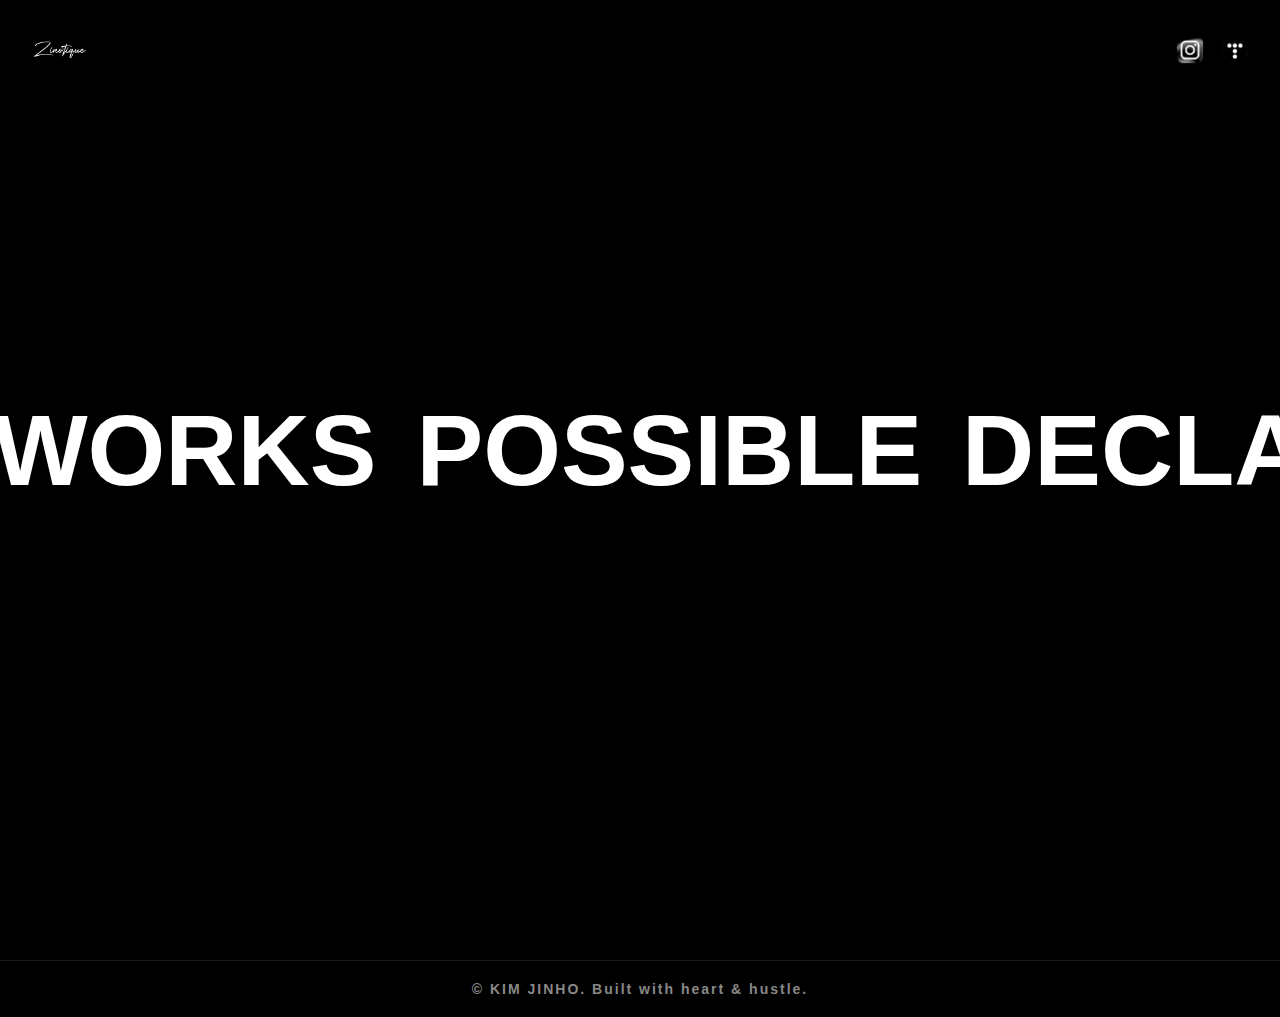
<file: index.html>
<!DOCTYPE html>
<html lang="ko">
<head>
<meta charset="UTF-8">
<meta name="viewport" content="width=device-width, initial-scale=1.0">
<meta http-equiv="Cache-Control" content="no-cache, no-store, must-revalidate" />
<meta http-equiv="Pragma" content="no-cache" />
<meta http-equiv="Expires" content="0" />
<title>Document</title>
<style>
*{margin:0;padding:0;box-sizing:border-box;}
body{background-color:black;color:white;font-family:sans-serif;}
.main-header{display:flex;justify-content:space-between;align-items:center;padding:20px 30px;position:absolute;top:0;left:0;width:100%;}
.logo{height:60px;}
.icon-area{display:flex;gap:15px;}
.icon{height:30px;width:30px;}
.menu-area{display:flex;justify-content:center;align-items:center;height:100vh;}
.menu-list{display:flex;gap:40px;list-style:none;padding:0;margin:0;}
.menu-list li a{color:white;text-decoration:none;font-size:100px;font-weight:700;transition:opacity 0.3s;}
.menu-list li a:hover{opacity:0.6;}
.main-footer{width:100%;padding:20px 0;text-align:center;font-size:14px;letter-spacing:2px;font-weight:700;color:#888;border-top:1px solid rgba(255,255,255,0.1);margin-top:60px;}
@media screen and (max-width:768px){
.main-header{flex-direction:column;gap:10px;padding:20px;}
.logo{height:48px;}
.menu-area{height:auto;margin-top:100px;padding-bottom:60px;}
.menu-list{flex-direction:column;align-items:center;gap:20px;}
.menu-list li a{font-size:32px;}
}
</style>
</head>
<body>
<header class="main-header">
<div class="logo-area">
<img src="ss logo.png" alt="logo" class="logo" />
</div>
<div class="icon-area">
<a href="https://www.instagram.com/slothartwork/" target="_blank"><img src="igicon.png" alt="ig icon" class="icon" /></a>
<a href="https://slothgotbigthing.tistory.com/" target="_blank"><img src="tstoryicon.png" alt="icon2" class="icon" /></a>
</div>
</header>
<main class="menu-area">
<ul class="menu-list">
<li><a href="03.about.html">ABOUT</a></li>
<li><a href="04.works.html">WORKS</a></li>
<li><a href="05.possible.html">POSSIBLE</a></li>
<li><a href="06.declaration.html">DECLARATION</a></li>
</ul>
</main>
<footer class="main-footer">
<p>© KIM JINHO. Built with heart & hustle.</p>
</footer>
</body>
</html>
</file>
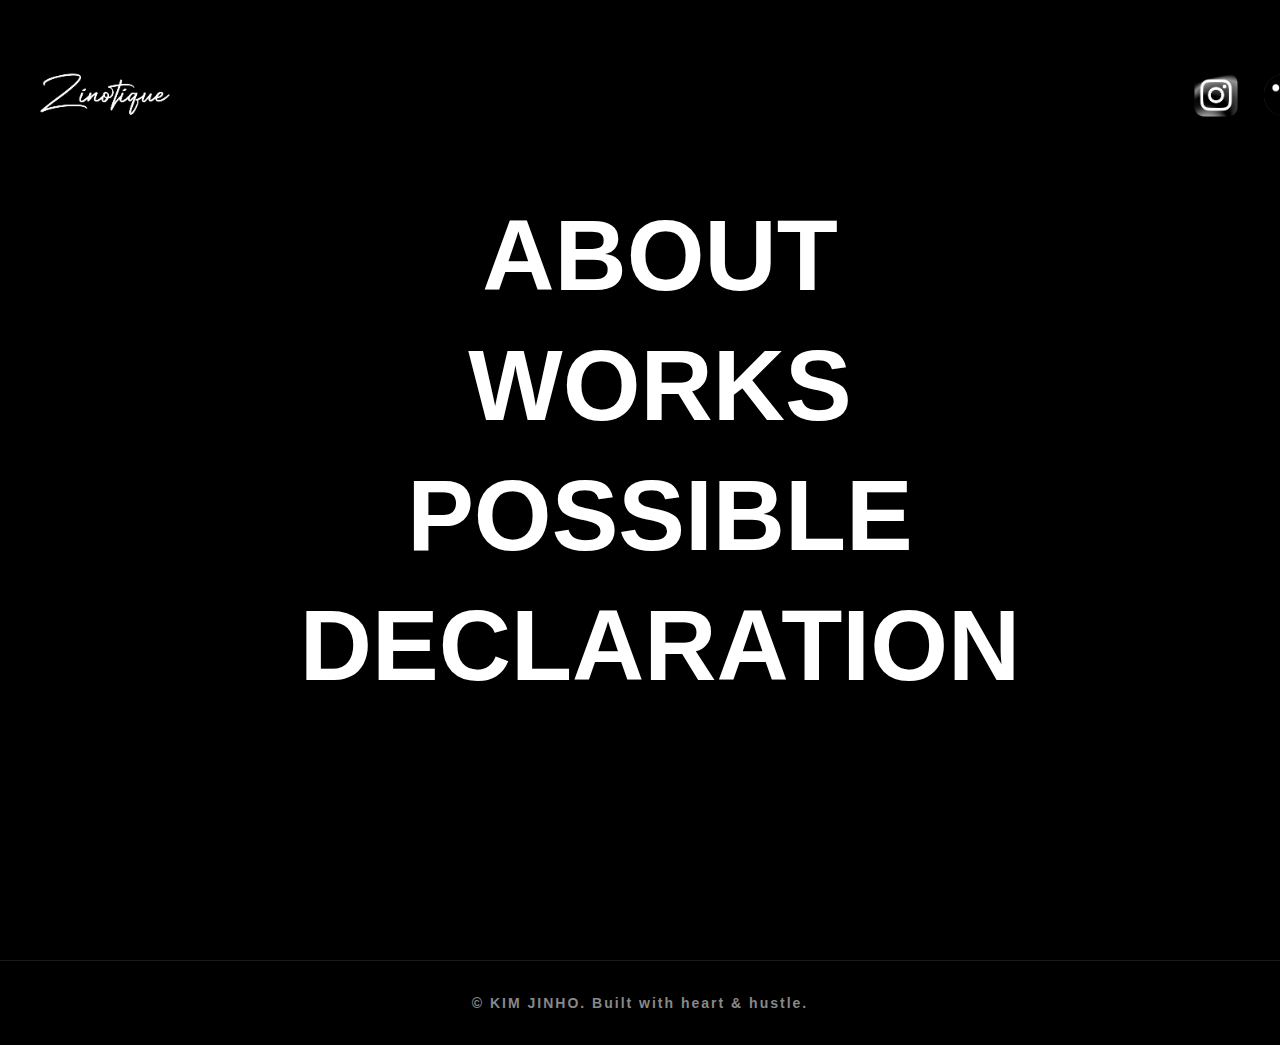
<file: 001index.html>
<!DOCTYPE html>
<html lang="ko">
<head>
<meta charset="UTF-8">
<meta name="viewport" content="width=device-width, initial-scale=1.0">
<meta http-equiv="Cache-Control" content="no-cache, no-store, must-revalidate" />
<meta http-equiv="Pragma" content="no-cache" />
<meta http-equiv="Expires" content="0" />
<title>Document</title>
<link rel="stylesheet" href="style1.css">
<style>
.main-footer{
width:100%;
padding:20px 0;
text-align:center;
font-size:14px;
letter-spacing:2px;
font-weight:700;
color:#888;
border-top:1px solid rgba(255,255,255,0.1);
margin-top:60px;
}
</style>
</head>
<body>
<header class="main-header">
<div class="logo-area">
<img src="ss logo.png" alt="logo" class="logo" />
</div>
<div class="icon-area">
<a href="https://www.instagram.com/slothartwork/" target="_blank"><img src="igicon.png" alt="ig icon" class="icon" /></a>
<a href="https://slothgotbigthing.tistory.com/" target="_blank"><img src="tstoryicon.png" alt="icon2" class="icon" /></a>
</div>
</header>
<main class="menu-area">
<ul class="menu-list">
<li><a href="03.about.html">ABOUT</a></li>
<li><a href="04.works.html">WORKS</a></li>
<li><a href="05.possible.html">POSSIBLE</a></li>
<li><a href="06.declaration.html">DECLARATION</a></li>
</ul>
</main>
<footer class="main-footer">
<p>© KIM JINHO. Built with heart & hustle.</p>
</footer>
</body>
</html>
</file>
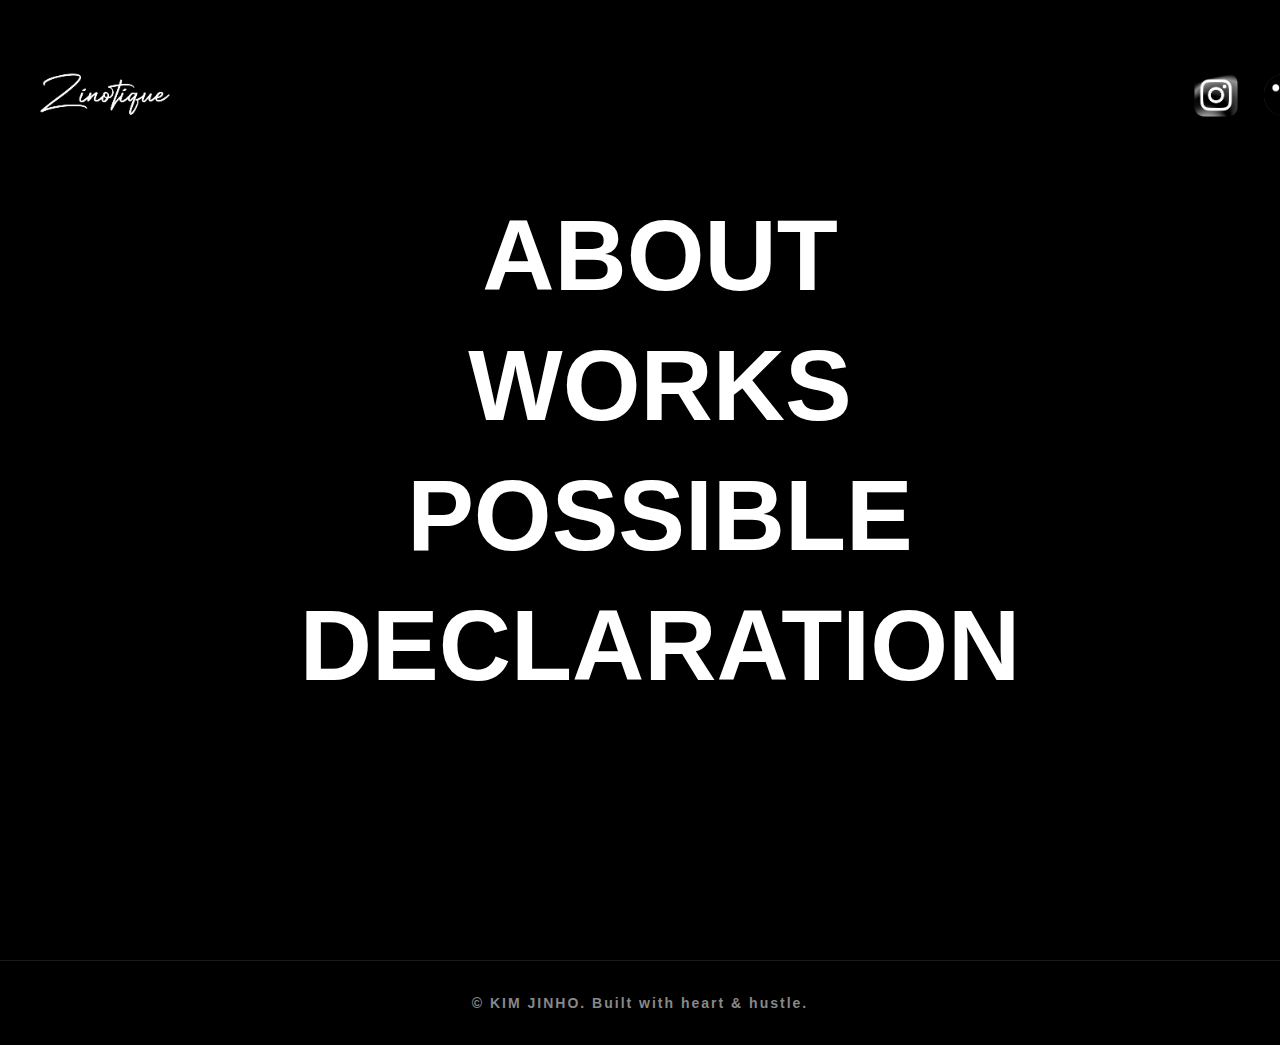
<file: 01.index.html>
<!DOCTYPE html>
<html lang="ko">
<head>
<meta charset="UTF-8">
<meta name="viewport" content="width=device-width, initial-scale=1.0">
<title>Document</title>
<link rel="stylesheet" href="02.style1.css">
<style>
.main-footer{
width:100%;
padding:20px 0;
text-align:center;
font-size:14px;
letter-spacing:2px;
font-weight:700;
color:#888;
border-top:1px solid rgba(255,255,255,0.1);
margin-top:60px;
}
</style>
</head>
<body>
<header class="main-header">
<div class="logo-area">
<img src="ss logo.png" alt="logo" class="logo" />
</div>
<div class="icon-area">
<a href="https://www.instagram.com/slothartwork/" target="_blank"><img src="igicon.png" alt="ig icon" class="icon" /></a>
<a href="https://slothgotbigthing.tistory.com/" target="_blank"><img src="tstoryicon.png" alt="icon2" class="icon" /></a>
</div>
</header>
<main class="menu-area">
<ul class="menu-list">
<li><a href="03.about.html">ABOUT</a></li>
<li><a href="04.works.html">WORKS</a></li>
<li><a href="05.possible.html">POSSIBLE</a></li>
<li><a href="06.declaration.html">DECLARATION</a></li>
</ul>
</main>
<footer class="main-footer">
<p>© KIM JINHO. Built with heart & hustle.</p>
</footer>
</body>
</html>
</file>
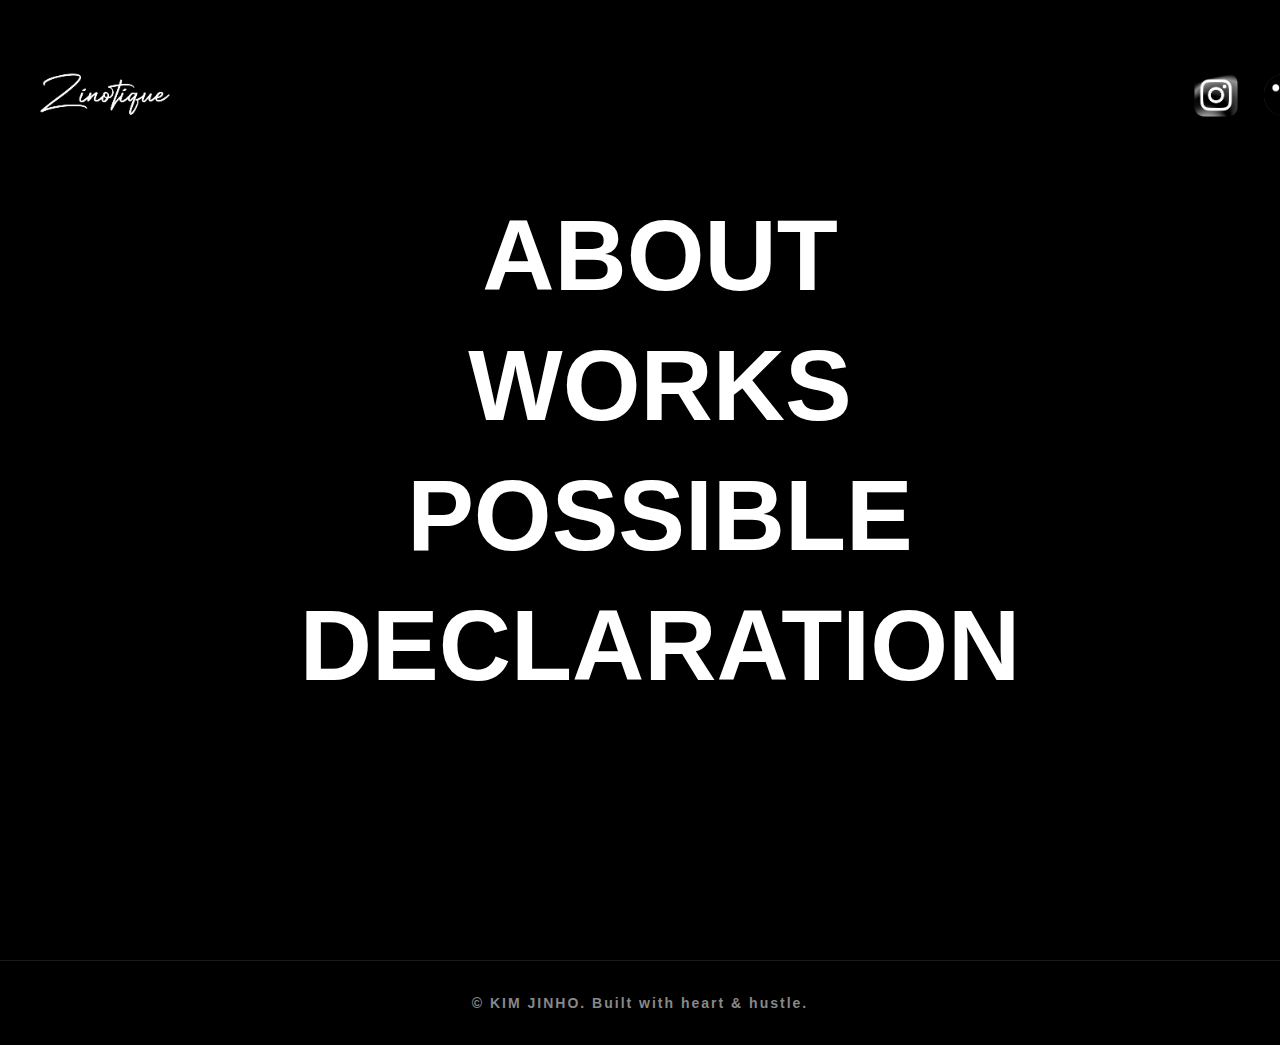
<file: 01index.html>
<!DOCTYPE html>
<html lang="ko">
<head>
<meta charset="UTF-8">
<meta name="viewport" content="width=device-width, initial-scale=1.0">
<title>Document</title>
<link rel="stylesheet" href="style1.css">
<style>
.main-footer{
width:100%;
padding:20px 0;
text-align:center;
font-size:14px;
letter-spacing:2px;
font-weight:700;
color:#888;
border-top:1px solid rgba(255,255,255,0.1);
margin-top:60px;
}
</style>
</head>
<body>
<header class="main-header">
<div class="logo-area">
<img src="ss logo.png" alt="logo" class="logo" />
</div>
<div class="icon-area">
<a href="https://www.instagram.com/slothartwork/" target="_blank"><img src="igicon.png" alt="ig icon" class="icon" /></a>
<a href="https://slothgotbigthing.tistory.com/" target="_blank"><img src="tstoryicon.png" alt="icon2" class="icon" /></a>
</div>
</header>
<main class="menu-area">
<ul class="menu-list">
<li><a href="03.about.html">ABOUT</a></li>
<li><a href="04.works.html">WORKS</a></li>
<li><a href="05.possible.html">POSSIBLE</a></li>
<li><a href="06.declaration.html">DECLARATION</a></li>
</ul>
</main>
<footer class="main-footer">
<p>© KIM JINHO. Built with heart & hustle.</p>
</footer>
</body>
</html>
</file>
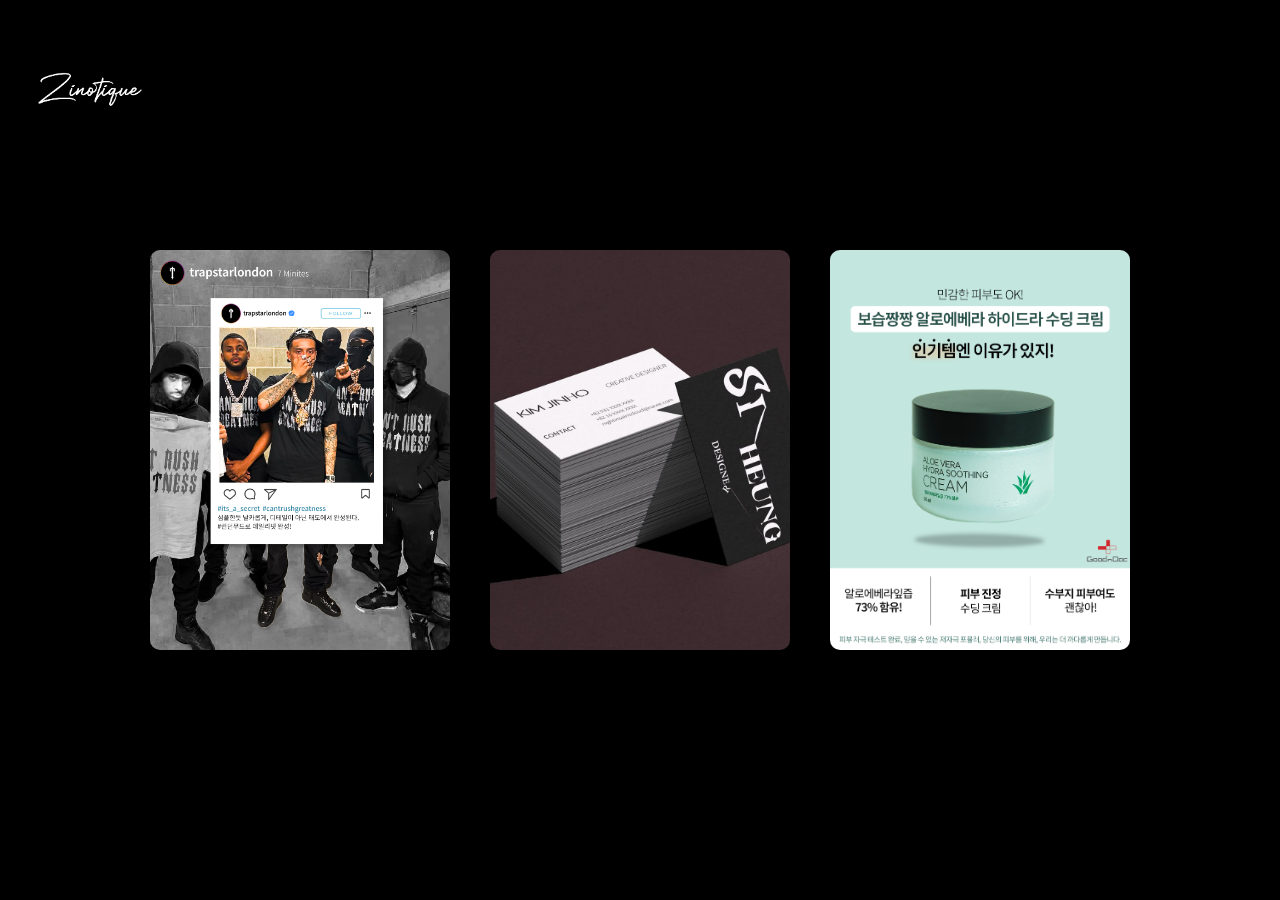
<file: 04.works 오후 7.29.30.html>
<!DOCTYPE html>
<html lang="ko">
<head>
<meta charset="UTF-8">
<title>WORKS - 김진호</title>
<link rel="stylesheet" href="style1.css">
<style>
*{margin:0;padding:0;box-sizing:border-box;}
body{background-color:black;color:white;font-family:sans-serif;}
.header{position:absolute;top:30px;left:30px;z-index:10;}
.header-logo{height:120px;width:auto;cursor:pointer;}
.works-section{display:flex;justify-content:center;align-items:center;min-height:100vh;gap:40px;}
.work-card{position:relative;width:300px;height:400px;overflow:hidden;border-radius:10px;cursor:pointer;}
.work-card img{width:100%;height:100%;object-fit:cover;transition:0.3s ease;display:block;}
.work-card:hover img{opacity:0.2;}
.work-info{position:absolute;top:50%;left:50%;transform:translate(-50%,-50%);text-align:center;font-size:16px;font-weight:bold;opacity:0;transition:0.3s ease;color:white;}
.work-card:hover .work-info{opacity:1;font-size:22px;}
</style>
</head>
<body>
<div class="header">
<a href="index.html"><img src="ss logo.png" alt="Logo" class="header-logo"></a>
</div>
<section class="works-section">
<div class="work-card" onclick="window.open('trapstarlondon_cardnews.png')">
<img src="trapstarlondon_cardnews.png" alt="Trapstar London Card News">
<div class="work-info">INSTAGRAM CARD NEWS DESIGN</div>
</div>
<div class="work-card" onclick="window.open('introduce.jpg')">
<img src="introduce.jpg" alt="Business Card">
<div class="work-info">KIM JIN HO BUSINESS CARD</div>
</div>
<div class="work-card" onclick="window.open('aloecream.png')">
<img src="aloecream.png" alt="Aloe Vera Soothing Cream Design">
<div class="work-info">ALOE VERA SOOTHING CREAM</div>
</div>
</section>
</body>
</html>
</file>
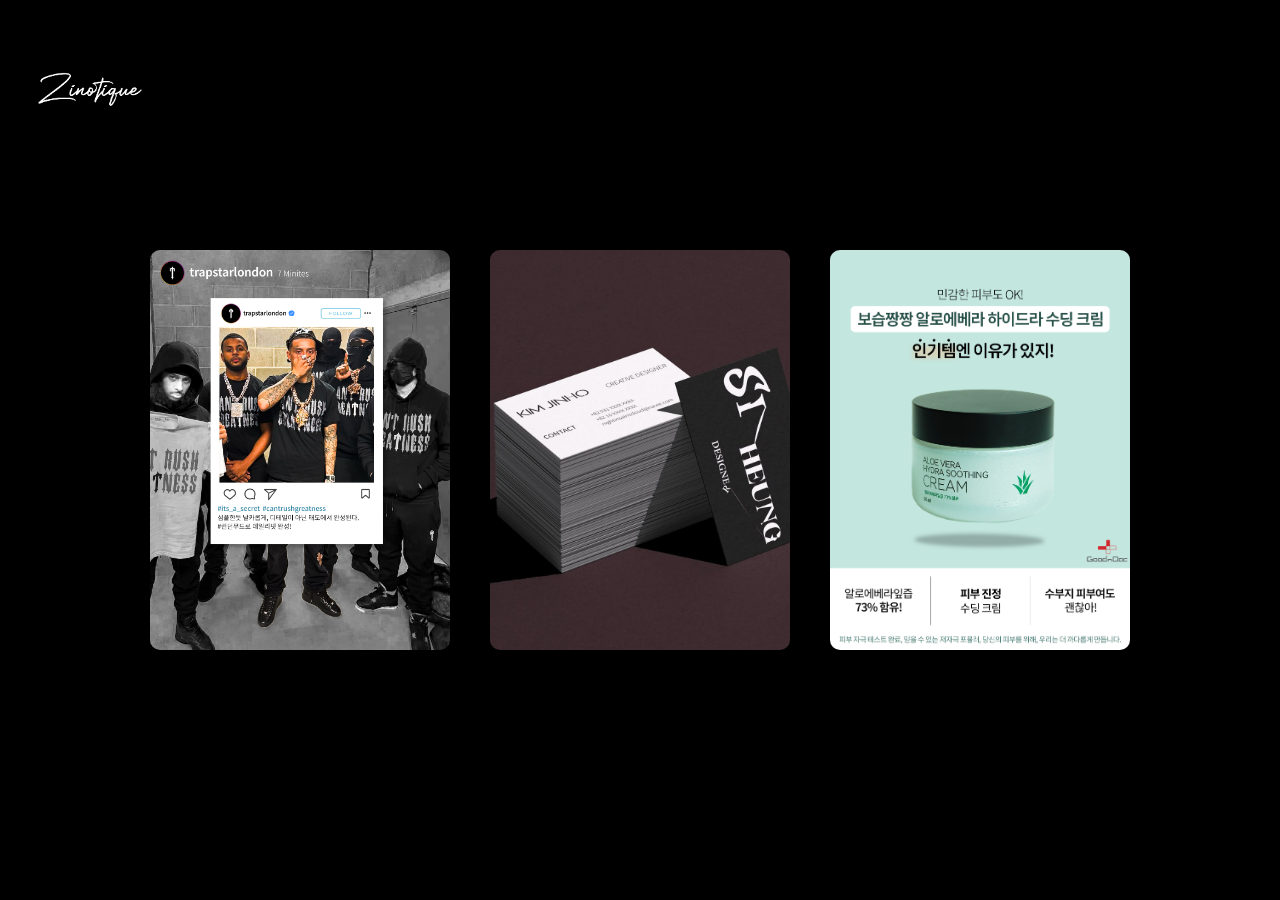
<file: 04.works.html>
<!DOCTYPE html>
<html lang="ko">
<head>
<meta charset="UTF-8">
<title>WORKS - 김진호</title>
<link rel="stylesheet" href="style1.css">
<style>
*{margin:0;padding:0;box-sizing:border-box;}
body{background-color:black;color:white;font-family:sans-serif;}
.header{position:absolute;top:30px;left:30px;z-index:10;}
.header-logo{height:120px;width:auto;cursor:pointer;}
.works-section{display:flex;justify-content:center;align-items:center;min-height:100vh;gap:40px;}
.work-card{position:relative;width:300px;height:400px;overflow:hidden;border-radius:10px;cursor:pointer;}
.work-card img{width:100%;height:100%;object-fit:cover;transition:0.3s ease;display:block;}
.work-card:hover img{opacity:0.2;}
.work-info{position:absolute;top:50%;left:50%;transform:translate(-50%,-50%);text-align:center;font-size:16px;font-weight:bold;opacity:0;transition:0.3s ease;color:white;}
.work-card:hover .work-info{opacity:1;font-size:22px;}
</style>
</head>
<body>
<div class="header">
<a href="index.html"><img src="ss logo.png" alt="Logo" class="header-logo"></a>
</div>
<section class="works-section">
<div class="work-card" onclick="window.open('trapstarlondon_cardnews.png')">
<img src="trapstarlondon_cardnews.png" alt="Trapstar London Card News">
<div class="work-info">INSTAGRAM CARD NEWS DESIGN</div>
</div>
<div class="work-card" onclick="window.open('introduce.jpg')">
<img src="introduce.jpg" alt="Business Card">
<div class="work-info">KIM JIN HO BUSINESS CARD</div>
</div>
<div class="work-card" onclick="window.open('aloecream.png')">
<img src="aloecream.png" alt="Aloe Vera Soothing Cream Design">
<div class="work-info">PRODUCT CARD NEWS DESIGN</div>
</div>
</section>
</body>
</html>
</file>
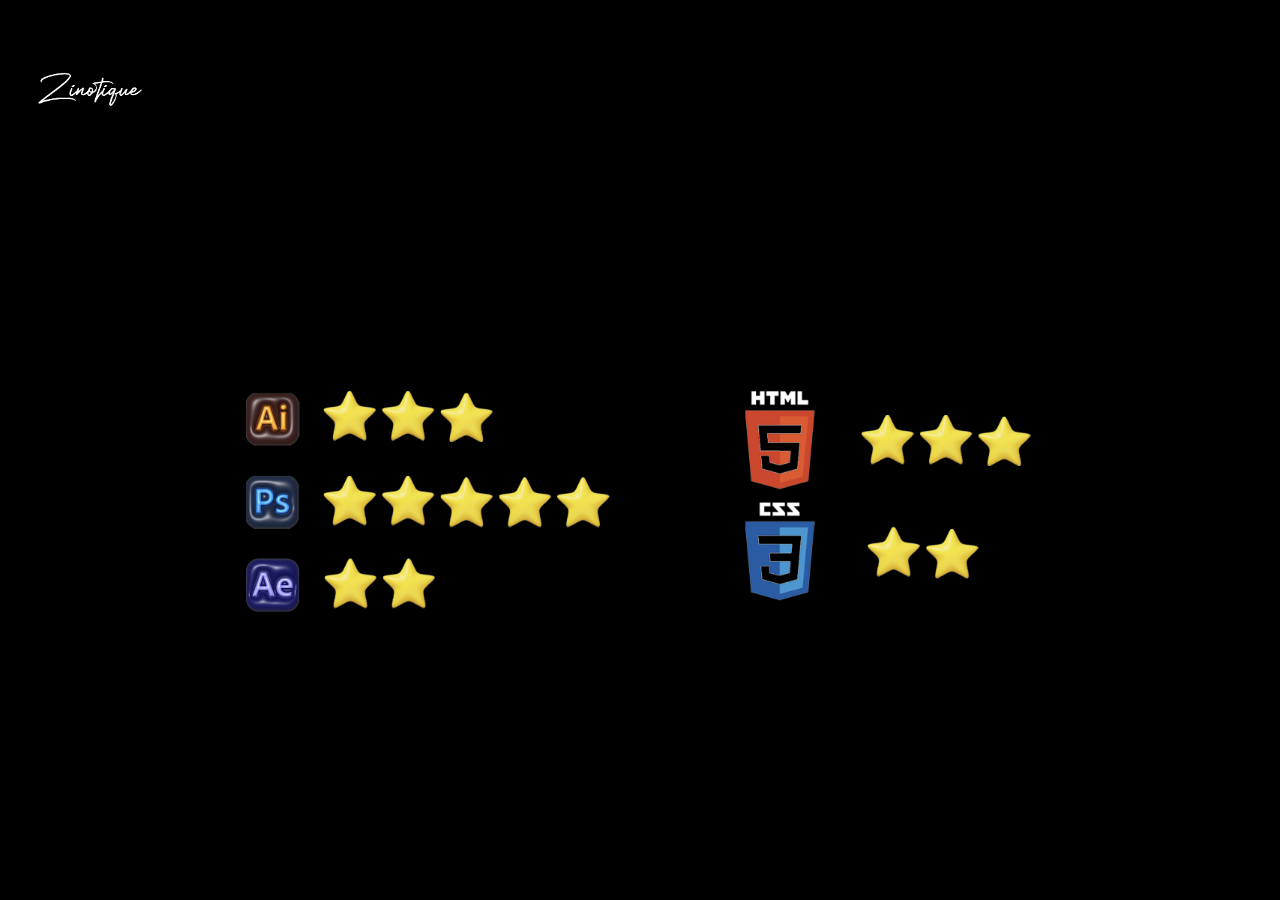
<file: 05.possible.html>
<!DOCTYPE html>
<html lang="ko">
<head>
<meta charset="UTF-8">
<title>POSSIBLE - 김진호</title>
<link rel="stylesheet" href="style1.css">
<style>
*{margin:0;padding:0;box-sizing:border-box;}
body{background-color:black;color:white;font-family:sans-serif;}
.header{position:absolute;top:30px;left:30px;z-index:10;}
.header-logo{height:120px;width:auto;cursor:pointer;}
.possible-section{display:flex;flex-direction:column;justify-content:center;align-items:center;height:100vh;gap:40px;}
.title{font-size:72px;font-weight:900;color:white;text-align:center;opacity:0;transform:translateY(-20px);animation:fadeInUp 1s ease-out forwards;}
.image-container{position:relative;width:70%;max-width:800px;height:auto;cursor:pointer;transition:transform 0.3s ease;}
.image-container:hover{transform:scale(1.4);}
.image-container img{width:100%;height:auto;display:block;}
@keyframes fadeInUp{to{opacity:1;transform:translateY(0);}}
</style>
</head>
<body>
<div class="header">
<a href="index.html"><img src="ss logo.png" alt="Logo" class="header-logo"></a>
</div>
<section class="possible-section">
<h1 class="title">WHAT CAN I DO?</h1>
<div class="image-container" onclick="window.open('possible.png')">
<img src="possible.png" alt="Skill Card">
</div>
</section>
</body>
</html>
</file>
<file: 06.declaration.html>
<!DOCTYPE html>
<html lang="ko">
<head>
<meta charset="UTF-8">
<title>DECLARATION - 김진호</title>
<link rel="stylesheet" href="style1.css">
<style>
*{margin:0;padding:0;box-sizing:border-box;}
body{background-color:black;color:white;font-family:sans-serif;}
.header{position:absolute;top:30px;left:30px;z-index:10;}
.header-logo{height: 120px; width:auto;cursor:pointer;}
.declaration-section{display:flex;flex-direction:column;justify-content:center;align-items:center;min-height:100vh;padding:80px 30px 40px;gap:40px;text-align:center;}
.main-title{font-size:28px;font-weight:900;letter-spacing:2px;color:#fff;text-transform:uppercase;animation:fadeInDown 1.2s ease-out forwards;opacity:0;}
.declaration-text{max-width:700px;line-height:1.9;font-size:16px;opacity:0;animation:fadeInUp 1.2s ease-out forwards;animation-delay:0.3s;}
@keyframes fadeInUp{to{opacity:1;transform:translateY(0);}}
@keyframes fadeInDown{to{opacity:1;transform:translateY(0);}}
</style>
</head>
<body>
<div class="header">
<a href="index.html"><img src="ss logo.png" alt="Logo" class="header-logo"></a>
</div>
<section class="declaration-section">
<h1 class="main-title">I BUILD, I FIGHT, I NEVER FOLD.</h1>
<p class="declaration-text">
안녕하세요.<br>
저는 시흥시에 거주하고 있는 만 24세 디자이너 김진호입니다.<br><br>
저는 그동안 방향을 찾기 위해 수많은 고민과 시행착오를 겪어왔습니다.<br>
여러 아르바이트를 전전하며 나에게 맞는 일이 무엇인지 끊임없이 탐색했고,<br>
그 과정에서 어릴 적부터 꾸준히 손에 익었던 포토샵이 다시 눈에 들어왔습니다.<br>
처음엔 단순한 흥미였지만, 점점 그 안에서 저만의 감각과 가능성을 발견하게 되었고,<br>
지난 6개월간 매일같이 포토샵과 씨름하며 몰입해왔습니다. 그 결과, 저는 확신하게 되었습니다.<br>
"이 일은 내가 평생 붙잡고 가야 할 일이다."<br><br>
저는 대학 졸업장도 없고, 남들처럼 화려한 스펙도 없습니다.<br>
하지만 저는 누구보다 감각이 있다고 자부합니다.<br>
변화에 민감하게 반응하고, 트렌드를 빠르게 캐치하며, 디자인에 있어서는 타협하지 않습니다.<br>
저는 시각적인 균형과 흐름, 분위기를 잡아내는 데에 강한 집중력을 가지고 있습니다.<br>
그리고 무엇보다, 스스로의 기준이 높습니다.<br><br>
저는 디자인을 단순한 작업이 아닌 회사의 가치를 높이는 무기라고 생각합니다.<br>
앞으로 제가 속하게 될 회사는 단순한 ‘직장’이 아니라, 함께 키워가야 할 브랜드이자<br>
정체성이라 여기고 행동할 것입니다. 단 한 장의 시안에도 고민을 담고,<br>
흐르듯 자연스럽고도 강렬한 결과물을 만들어낼 수 있도록 항상 노력하겠습니다.<br><br>
저는 허투루 하지 않습니다.<br>
제 자리에서, 제가 할 수 있는 최선 이상의 것을 매번 고민하고 실현해내겠습니다.<br>
디자인으로 증명하겠습니다.<br>
그리고 누구보다 열정적으로, 누구보다 진심으로 나아가겠습니다.<br><br>
감사합니다.<br><br>
2025년 05월<br>
김진호 올림.
</p>
</section>
</body>
</html>
</file>
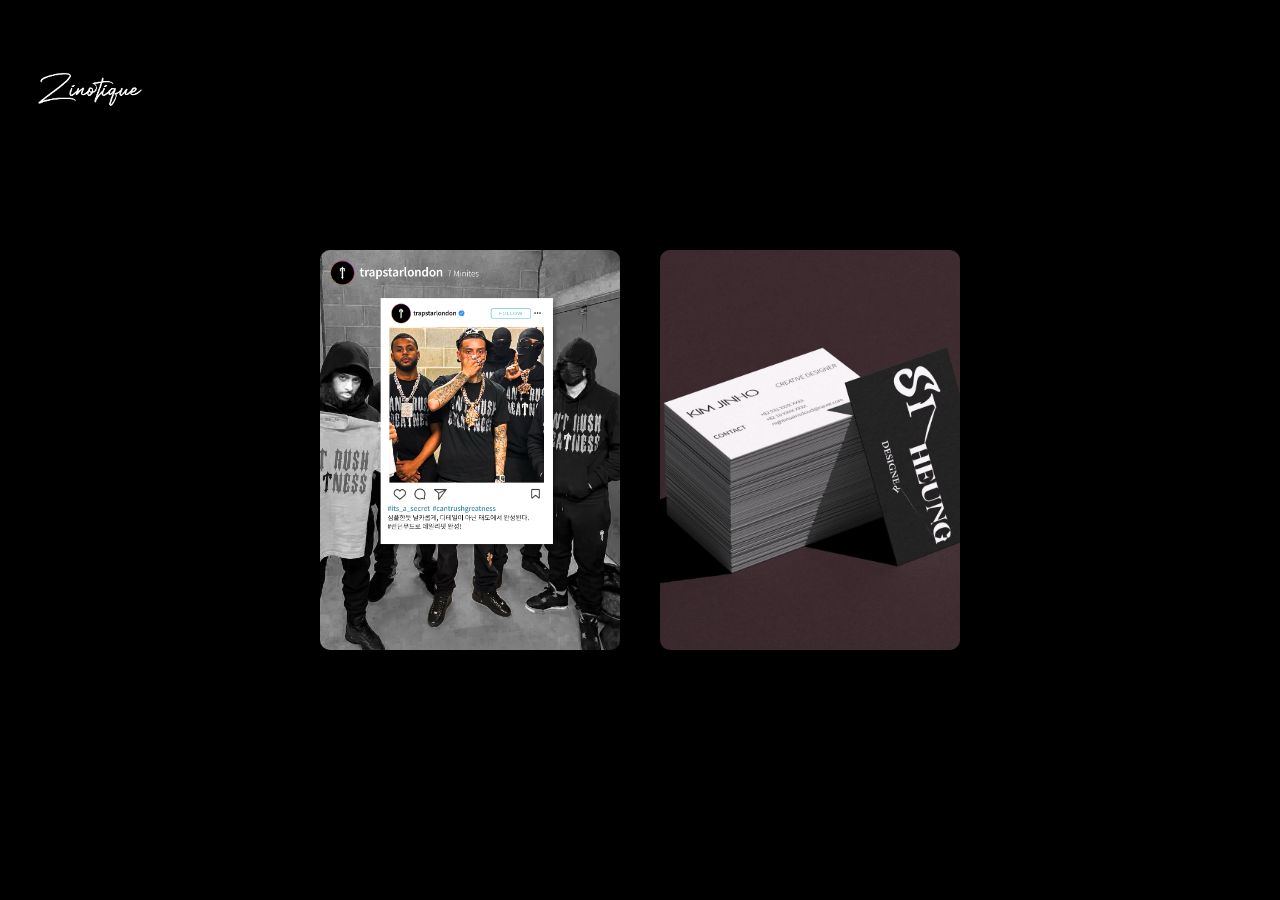
<file: works.html>
<!DOCTYPE html>
<html lang="ko">
<head>
<meta charset="UTF-8">
<title>WORKS - 김진호</title>
<link rel="stylesheet" href="style1.css">
<style>
*{margin:0;padding:0;box-sizing:border-box;}
body{background-color:black;color:white;font-family:sans-serif;}
.header{position:absolute;top:30px;left:30px;z-index:10;}
.header-logo{height:120px;width:auto;cursor:pointer;}
.works-section{display:flex;justify-content:center;align-items:center;min-height:100vh;gap:40px;}
.work-card{position:relative;width:300px;height:400px;overflow:hidden;border-radius:10px;cursor:pointer;}
.work-card img{width:100%;height:100%;object-fit:cover;transition:0.3s ease;display:block;}
.work-card:hover img{opacity:0.2;}
.work-info{position:absolute;top:50%;left:50%;transform:translate(-50%,-50%);text-align:center;font-size:16px;font-weight:bold;opacity:0;transition:0.3s ease;color:white;}
.work-card:hover .work-info{opacity:1;font-size:22px;}
</style>
</head>
<body>
<div class="header">
<a href="index.html"><img src="ss logo.png" alt="Logo" class="header-logo"></a>
</div>
<section class="works-section">
<div class="work-card" onclick="window.open('trapstarlondon_cardnews.png')">
<img src="trapstarlondon_cardnews.png" alt="Trapstar London Card News">
<div class="work-info">INSTAGRAM CARD NEWS DESIGN</div>
</div>
<div class="work-card" onclick="window.open('introduce.jpg')">
<img src="introduce.jpg" alt="Business Card">
<div class="work-info">KIM JIN HO BUSINESS CARD</div>
</div>
</section>
</body>
</html>
</file>
<file: style1.css>
body {
margin: 0;
background-color: black;
color: white;
font-family: sans-serif;
}

.main-header {
width: 100%; padding: 20px 30px; display: flex; justify-content: space-between; align-items: center; position: absolute; top: 0; left: 0;
}

.logo {
width: 60px;
height: auto;
}


.icon {
width: 24px;
margin-left: 15px;
transition: opacity 0.2s;
}

.icon:hover {
opacity: 0.6;
}

.logo {
width: 150px;
}

.icon {
width: 50px;
}

.menu-area {
display: flex;
justify-content: center;
align-items: center;
height: 100vh;
}

.menu-list li {
    list-style: none;
font-size: 100px;        
font-weight: 700;      
margin: 15px 0;          
letter-spacing: 0;  
text-align: center;   
}

.menu-list li a {
color: white;
text-decoration: none;
transition: opacity 0.3s;
}

.menu-list li a:hover {
opacity: 0.6;
}

.about-section {
width: 100%;
height: 100vh;
background-color: black;
display: flex;
justify-content: center;
align-items: center;
}

.about-img {
max-width: 90%;
height: auto;
}

@media screen and (max-width:768px){
.logo{width:100px;}
.icon{width:32px;margin-left:10px;}
.main-header{flex-direction:column;gap:10px;padding:20px;}
.menu-area{height:auto;margin-top:100px;}
.menu-list{display:flex;flex-direction:column;gap:20px;padding:0;margin:0;}
.menu-list li{font-size:32px;}
.about-section{flex-direction:column;height:auto;padding:100px 20px;text-align:center;}
.about-img{max-width:100%;}
.works-section{padding-top:100px;gap:40px;}
.work-row{gap:20px;}
.work-card{width:90vw;height:auto;}
.work-card img{height:auto;}
.work-info{font-size:14px;}
.work-card:hover .work-info{font-size:16px;}
.possible-section{padding:80px 20px;gap:30px;}
.title{font-size:36px;}
.image-container{width:90%;}
.image-container:hover{transform:none;}
.declaration-section{padding:100px 20px 60px;gap:30px;}
.main-title{font-size:20px;letter-spacing:1px;}
.declaration-text{font-size:14px;line-height:1.8;padding:0 10px;}
}
</file>
<file: 02.style1.css>
body {
margin: 0;
background-color: black;
color: white;
font-family: sans-serif;
}

.main-header {
width: 100%; padding: 20px 30px; display: flex; justify-content: space-between; align-items: center; position: absolute; top: 0; left: 0;
}

.logo {
width: 60px;
height: auto;
}


.icon {
width: 24px;
margin-left: 15px;
transition: opacity 0.2s;
}

.icon:hover {
opacity: 0.6;
}

.logo {
width: 150px;
}

.icon {
width: 50px;
}

.menu-area {
display: flex;
justify-content: center;
align-items: center;
height: 100vh;
}

.menu-list li {
    list-style: none;
font-size: 100px;        
font-weight: 700;      
margin: 15px 0;          
letter-spacing: 0;  
text-align: center;   
}

.menu-list li a {
color: white;
text-decoration: none;
transition: opacity 0.3s;
}

.menu-list li a:hover {
opacity: 0.6;
}

.about-section {
width: 100%;
height: 100vh;
background-color: black;
display: flex;
justify-content: center;
align-items: center;
}

.about-img {
max-width: 90%;
height: auto;
}
</file>
